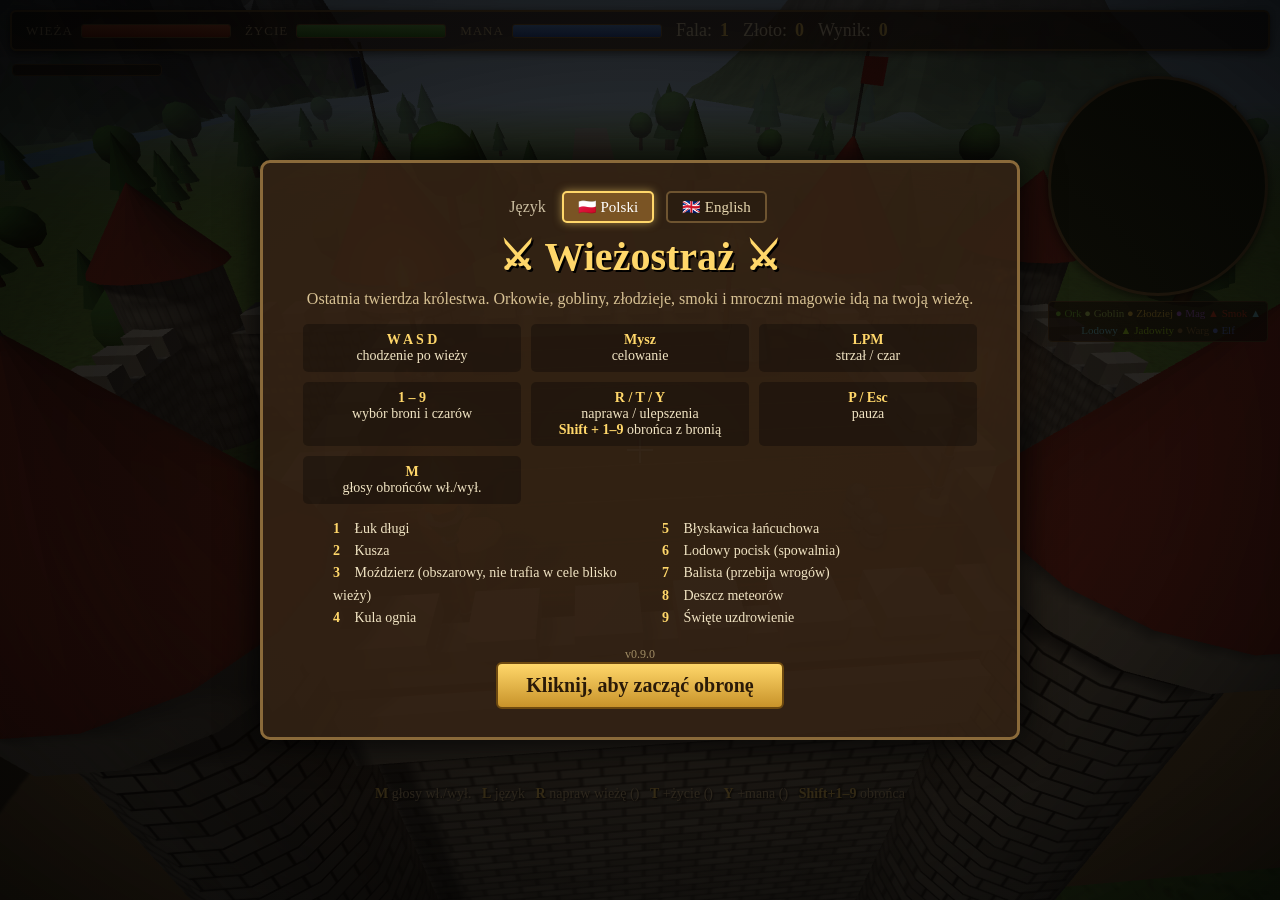
<file: index.html>
<!DOCTYPE html>
<html lang="pl">
<head>
<meta charset="utf-8">
<title>Wieżostraż - Towerguard</title>
<meta name="viewport" content="width=device-width,initial-scale=1,maximum-scale=1,user-scalable=no,viewport-fit=cover">
<meta name="mobile-web-app-capable" content="yes">
<meta name="apple-mobile-web-app-capable" content="yes">
<meta name="apple-mobile-web-app-status-bar-style" content="black-translucent">
<meta name="apple-mobile-web-app-title" content="Wieżostraż">
<meta name="theme-color" content="#1a120a">
<link rel="manifest" href="manifest.webmanifest">
<link rel="apple-touch-icon" href="icon-192.png">
<link rel="icon" href="icon.svg" type="image/svg+xml">
<link rel="stylesheet" href="style.css">
</head>
<body>
<canvas id="game"></canvas>

<div id="hud">
  <div id="topbar">
    <div class="stat"><span class="lbl" id="lblTower">Wieża</span><div class="bar"><div id="towerHp" class="fill hp"></div></div></div>
    <div class="stat"><span class="lbl" id="lblLife">Życie</span><div class="bar"><div id="playerHp" class="fill pl"></div></div></div>
    <div class="stat"><span class="lbl" id="lblMana">Mana</span><div class="bar"><div id="mana" class="fill mn"></div></div></div>
    <div class="stat txt"><span id="lblWave">Fala:</span> <b id="wave">1</b></div>
    <div class="stat txt"><span id="lblGold">Złoto:</span> <b id="gold">0</b></div>
    <div class="stat txt"><span id="lblScore">Wynik:</span> <b id="score">0</b></div>
  </div>
  <div id="crosshair"></div>
  <div id="banner"></div>
  <div id="msg"></div>
  <div id="hotbar"></div>
  <div id="help">
    <b>M</b> głosy wł./wył. &nbsp; <b>R</b> napraw wieżę (<span id="cRepair"></span>) &nbsp; <b>T</b> +życie (<span id="cHp"></span>) &nbsp; <b>Y</b> +mana (<span id="cMana"></span>)
  </div>
  <div id="labels"></div>
  <div id="bodies"></div>
  <div id="mapwrap">
    <canvas id="minimap" width="440" height="440"></canvas>
    <div id="legend"><span style="color:#7bd13a">● Ork</span> <span style="color:#c6f06a">● Goblin</span> <span style="color:#ffd24a">● Złodziej</span> <span style="color:#c070ff">● Mag</span> <span style="color:#ff4a2a">▲ Smok</span></div>
  </div>
</div>

<div id="menu" class="overlay">
  <div class="panel">
    <div class="langrow"><span class="langLbl">Język</span> <button class="langbtn" data-lang="pl">🇵🇱 Polski</button> <button class="langbtn" data-lang="en">🇬🇧 English</button></div>
    <h1 id="menuTitle">⚔ Wieżostraż ⚔</h1>
    <p class="sub" id="menuSub">Ostatnia twierdza królestwa. Orkowie, gobliny, złodzieje, smoki i mroczni magowie idą na twoją wieżę.</p>
    <div class="grid">
      <div id="g1"><b>W A S D</b><br>chodzenie po wieży</div>
      <div id="g2"><b>Mysz</b><br>celowanie</div>
      <div id="g3"><b>LPM</b><br>strzał / czar</div>
      <div id="g4"><b>1 – 9</b><br>wybór broni i czarów</div>
      <div id="g5"><b>R / T / Y</b><br>naprawa / ulepszenia</div>
      <div id="g6"><b>P / Esc</b><br>pauza</div>
      <div id="g7"><b>M</b><br>głosy obrońców wł./wył.</div>
    </div>
    <ol class="weap">
      <li><b>1</b> <span id="w1">Łuk długi</span></li>
      <li><b>2</b> <span id="w2">Kusza</span></li>
      <li><b>3</b> <span id="w3">Moździerz (obszarowy, nie trafia w cele blisko wieży)</span></li>
      <li><b>4</b> <span id="w4">Kula ognia</span></li>
      <li><b>5</b> <span id="w5">Błyskawica łańcuchowa</span></li>
      <li><b>6</b> <span id="w6">Lodowy pocisk (spowalnia)</span></li>
      <li><b>7</b> <span id="w7">Balista (przebija wrogów)</span></li>
      <li><b>8</b> <span id="w8">Deszcz meteorów</span></li>
      <li><b>9</b> <span id="w9">Święte uzdrowienie</span></li>
    </ol>
    <button id="assistBtn" class="touchonly"></button>
    <p id="ver" class="ver"></p>
    <button id="start">Kliknij, aby zacząć obronę</button>
  </div>
</div>

<div id="pause" class="overlay hidden">
  <div class="panel"><h1 id="pauseTitle">Pauza</h1>
    <div class="langrow"><span class="langLbl">Język</span> <button class="langbtn" data-lang="pl">🇵🇱 Polski</button> <button class="langbtn" data-lang="en">🇬🇧 English</button></div><button id="resume">Wznów</button></div>
</div>

<div id="rotate"><div class="rotbox"><div class="rotphone">📱</div><h2 id="rotTitle"></h2><p id="rotLead"></p><div class="rotcols"><div id="rotAndroid"></div><div id="rotIos"></div></div></div></div>

<div id="over" class="overlay hidden">
  <div class="panel"><h1 id="overTitle">Wieża padła</h1><p id="overText"></p><div id="overBodies"></div><button id="restart">Spróbuj ponownie</button></div>
</div>

<script src="lib/three.min.js"></script>
<script src="js/i18n.js"></script>
<script src="js/crew_lines.js"></script>
<script src="js/lines_pl_a.js"></script>
<script src="js/lines_pl_b.js"></script>
<script src="js/lines_pl_c.js"></script>
<script src="js/lines_pl_d.js"></script>
<script src="js/lines_en_a.js"></script>
<script src="js/lines_en_b.js"></script>
<script src="js/lines_en_c.js"></script>
<script src="js/lines_en_d.js"></script>
<script src="js/lines_defenders.js"></script>
<script src="js/lines_dialogues.js"></script>
<script src="js/lines_action.js"></script>
<script src="js/lines_comedy.js"></script>
<script src="js/lines_tips.js"></script>
<script src="js/voice.js"></script>
<script src="js/world.js"></script>
<script src="js/ambient.js"></script>
<script src="js/enemies.js"></script>
<script src="js/enemy_dragons.js"></script>
<script src="js/enemy_mages.js"></script>
<script src="js/enemy_units.js"></script>
<script src="js/weapons.js"></script>
<script src="js/helpers.js"></script>
<script src="js/status.js"></script>
<script src="js/main.js"></script>
<script src="js/touch.js"></script>
</body>
</html>
</file>
<file: style.css>
* { box-sizing: border-box; margin: 0; padding: 0; }
html, body { width: 100%; height: 100%; overflow: hidden; background: #000; font-family: Georgia, "Times New Roman", serif; color: #f1e4c3; user-select: none; }
#game { position: fixed; inset: 0; width: 100%; height: 100%; display: block; }
#hud { position: fixed; inset: 0; pointer-events: none; }
#topbar { position: absolute; top: 10px; left: 10px; right: 10px; display: flex; gap: 14px; align-items: center; flex-wrap: wrap;
  background: linear-gradient(#3b2a1a cc, #2a1d12cc); background: rgba(40,28,18,.78); border: 2px solid #8a6a3a; border-radius: 6px; padding: 8px 14px; box-shadow: 0 2px 8px #000a; }
.stat { display: flex; align-items: center; gap: 8px; }
.stat.txt { font-size: 18px; }
.stat b { color: #ffd76a; }
.lbl { font-size: 13px; text-transform: uppercase; letter-spacing: 1px; color: #d8c294; }
.bar { width: 150px; height: 14px; background: #1a120a; border: 1px solid #8a6a3a; border-radius: 3px; overflow: hidden; }
.fill { height: 100%; width: 100%; transition: width .15s; }
.fill.hp { background: linear-gradient(#e0603a, #a02a14); }
.fill.pl { background: linear-gradient(#6fcf5a, #2f8a22); }
.fill.mn { background: linear-gradient(#5aa0ff, #2255c0); }
#crosshair { position: absolute; left: 50%; top: 50%; width: 26px; height: 26px; margin: -13px 0 0 -13px; }
#crosshair::before, #crosshair::after { content: ""; position: absolute; background: #fff; box-shadow: 0 0 3px #000; }
#crosshair::before { left: 12px; top: 0; width: 2px; height: 26px; }
#crosshair::after { top: 12px; left: 0; height: 2px; width: 26px; }
#crosshair { opacity: .85; }
#crosshair i { position: absolute; left: 10px; top: 10px; width: 6px; height: 6px; border-radius: 50%; background: #e33; z-index: 2; }
#banner { position: absolute; top: 28%; width: 100%; text-align: center; font-size: 54px; color: #ffd76a; text-shadow: 0 0 12px #000, 3px 3px 0 #000; opacity: 0; transition: opacity .5s; letter-spacing: 3px; }
#msg { position: absolute; top: 80px; width: 100%; text-align: center; font-size: 20px; color: #fff; text-shadow: 2px 2px 3px #000; }
#hotbar { position: absolute; bottom: 14px; left: 50%; transform: translateX(-50%); display: flex; gap: 6px; }
.slot { position: relative; width: 68px; height: 68px; background: rgba(40,28,18,.8); border: 2px solid #6e5430; border-radius: 6px; text-align: center; padding-top: 6px; box-shadow: 0 2px 6px #000a; }
.slot.sel { border-color: #ffd76a; background: rgba(90,62,26,.9); transform: translateY(-8px); box-shadow: 0 0 14px #ffc94a88; }
.slot .k { position: absolute; top: 2px; left: 5px; font-size: 12px; color: #ffd76a; font-weight: bold; }
.slot .ic { font-size: 28px; line-height: 38px; }
.slot .nm { font-size: 10px; color: #e8d8b0; line-height: 11px; }
.slot .cd { position: absolute; left: 0; bottom: 0; width: 100%; background: rgba(0,0,0,.65); height: 0; }
.slot .cost { position: absolute; right: 4px; top: 2px; font-size: 11px; color: #7fb8ff; }
.slot.no { opacity: .5; }
#help { position: absolute; bottom: 98px; width: 100%; text-align: center; font-size: 14px; color: #d8c294; text-shadow: 1px 1px 2px #000; }
#help b { color: #ffd76a; }
#labels { position: absolute; inset: 0; overflow: hidden; }
.hb { position: absolute; width: 40px; height: 5px; margin-left: -20px; background: #200; border: 1px solid #000; }
.hb div { height: 100%; background: #d33; }
.overlay { position: fixed; inset: 0; background: radial-gradient(rgba(20,12,6,.7), rgba(0,0,0,.92)); display: flex; align-items: center; justify-content: center; z-index: 10; }
.overlay.hidden { display: none; }
.panel { max-width: 760px; padding: 28px 40px; text-align: center; background: rgba(50,34,20,.92); border: 3px solid #8a6a3a; border-radius: 10px; box-shadow: 0 0 40px #000; }
.panel h1 { font-size: 40px; color: #ffd76a; margin-bottom: 10px; text-shadow: 2px 2px 0 #000; }
.sub { margin-bottom: 16px; color: #d8c294; }
.ver { margin: 8px 0 0; font-size: 12px; color: #a08c64; }
.grid { display: grid; grid-template-columns: repeat(3, 1fr); gap: 10px; margin-bottom: 14px; }
.grid div { background: rgba(0,0,0,.3); border-radius: 5px; padding: 8px; font-size: 14px; }
.grid b { color: #ffd76a; }
.weap { text-align: left; columns: 2; margin: 0 0 18px 30px; font-size: 14px; line-height: 1.6; list-style: none; }
.weap b { color: #ffd76a; display: inline-block; width: 18px; }
button { pointer-events: auto; cursor: pointer; font: bold 20px Georgia, serif; color: #2a1a08; background: linear-gradient(#ffd76a, #c8932a); border: 2px solid #6e4a10; border-radius: 6px; padding: 10px 28px; }
button:hover { filter: brightness(1.12); }
.dmgflash { position: fixed; inset: 0; background: radial-gradient(transparent 40%, rgba(200,0,0,.6)); opacity: 0; pointer-events: none; transition: opacity .3s; z-index: 5; }

#mapwrap { position: absolute; top: 76px; right: 12px; width: 220px; text-align: center; }
#minimap { width: 220px; height: 220px; display: block; border-radius: 50%; border: 3px solid #8a6a3a; background: #1c2a14; box-shadow: 0 2px 10px #000a; }
#legend { margin-top: 5px; font-size: 11px; line-height: 1.5; background: rgba(40,28,18,.78); border: 1px solid #6e5430; border-radius: 4px; padding: 3px 5px; }

#lowhp { position: fixed; inset: 0; pointer-events: none; z-index: 4; opacity: 0;
  background: radial-gradient(ellipse at center, rgba(120,0,0,0) 48%, rgba(150,0,0,.55) 78%, rgba(200,0,0,.95) 100%);
  box-shadow: inset 0 0 90px 24px rgba(180,0,0,.85); }

#sub { position: fixed; left: 50%; bottom: 150px; transform: translateX(-50%); max-width: 62vw; text-align: center; font-size: 20px; line-height: 1.35;
  background: rgba(20,12,6,.78); border: 2px solid #6e5430; border-radius: 6px; padding: 8px 18px; color: #f7ecd0; text-shadow: 1px 1px 2px #000;
  box-shadow: 0 2px 10px #000b; pointer-events: none; z-index: 6; opacity: 0; transition: opacity .25s; }
#sub b { font-variant: small-caps; letter-spacing: .5px; }
.langrow { text-align: center; margin-bottom: 10px; }
.langrow span { margin-right: 8px; opacity: .8; }
.langbtn { font: inherit; font-size: 15px; padding: 5px 14px; margin: 0 4px; cursor: pointer; background: #2a1d10; color: #e8d8b0; border: 2px solid #6e5430; border-radius: 5px; }
.langbtn.on { background: #7a5424; color: #fff; border-color: #ffd76a; box-shadow: 0 0 8px #ffd76a88; }

#status { position: fixed; left: 50%; top: 64px; transform: translateX(-50%); display: flex; gap: 8px; z-index: 6; pointer-events: none; }
#status span { background: rgba(20,12,6,.75); border: 2px solid #fff; border-radius: 6px; padding: 2px 8px; font-size: 22px; }
#status i { font-style: normal; font-size: 14px; margin-left: 5px; color: #f7ecd0; }
#tint { position: fixed; inset: 0; pointer-events: none; z-index: 3; opacity: 0; transition: opacity .3s; }

.slot .hc { position: absolute; left: 0; right: 0; bottom: -17px; font-size: 12px; white-space: nowrap; color: #bfe8a0; text-shadow: 0 0 3px #000; z-index: 2; }
.slot .hc.shop { color: #ffd76a; font-weight: bold; }

#bodies { position: absolute; top: 64px; left: 12px; min-width: 150px; background: rgba(40,28,18,.78); border: 1px solid #6e5430; border-radius: 4px; padding: 5px 9px; font-size: 13px; line-height: 1.5; color: #e8d8b0; }
#bodies h4, #overBodies h4 { font-size: 14px; color: #ffd76a; margin-bottom: 2px; letter-spacing: .5px; }
#bodies div, #overBodies div { display: flex; align-items: center; gap: 6px; }
#bodies i, #overBodies i { width: 9px; height: 9px; border-radius: 50%; border: 1px solid #000; flex: none; }
#bodies span, #overBodies span { flex: 1; }
#bodies b { color: #fff; }
#bodies .more { color: #a89870; font-size: 12px; }
#overBodies { margin: 12px auto 14px; max-width: 280px; text-align: left; font-size: 16px; line-height: 1.6; color: #e8d8b0; }
#overBodies h4 { font-size: 18px; text-align: center; margin-bottom: 6px; }
#overBodies b { color: #ffd76a; }

/* ---------- touch / phone layout ---------- */
.touchonly { display: none; }
#touch, #rotate { display: none; }
#hud { z-index: 8; }
.slot .hold { position: absolute; left: 0; bottom: 0; width: 100%; height: 0; background: rgba(255,215,106,.55); pointer-events: none; z-index: 1; border-radius: 0 0 4px 4px; }
.slot.holding { border-color: #ffd76a; box-shadow: 0 0 14px #ffc94acc; }

body.touch { touch-action: none; -webkit-touch-callout: none; -webkit-tap-highlight-color: transparent; overscroll-behavior: none; position: fixed; inset: 0; }
body.touch .touchonly { display: inline-block; }
body.touch #touch { display: block; position: fixed; inset: 0; z-index: 7; touch-action: none; }
body.touch .tz { position: absolute; top: 0; bottom: 0; touch-action: none; }
body.touch #tzMove { left: 0; width: 45%; }
body.touch #tzLook { right: 0; width: 55%; }
body.touch #joy { position: absolute; width: 110px; height: 110px; border-radius: 50%; border: 2px solid rgba(255,215,106,.35); background: rgba(40,28,18,.25); pointer-events: none; opacity: .5; }
body.touch #joy.on { opacity: 1; background: rgba(40,28,18,.4); }
body.touch #joyk { position: absolute; left: 30px; top: 30px; width: 50px; height: 50px; border-radius: 50%; background: rgba(255,215,106,.55); border: 2px solid #ffd76a; }
body.touch .tbtn { position: absolute; display: flex; align-items: center; justify-content: center; border-radius: 50%; background: rgba(40,28,18,.72);
  border: 2px solid #8a6a3a; color: #fff; touch-action: none; user-select: none; -webkit-user-select: none; }
body.touch .tbtn.sm { width: 36px; height: 36px; font-size: 18px; position: relative; flex: none; }
body.touch #tFire { right: calc(26px + env(safe-area-inset-right)); bottom: calc(24px + env(safe-area-inset-bottom)); width: 96px; height: 96px; font-size: 44px; border-color: #ffd76a; background: rgba(120,60,20,.6); }
body.touch #tFire.down { background: rgba(220,110,30,.8); transform: scale(.94); }
body.touch #tTop { position: absolute; top: calc(4px + env(safe-area-inset-top)); right: calc(6px + env(safe-area-inset-right)); display: flex; gap: 6px; }
body.touch #tBuy { position: absolute; top: calc(152px + env(safe-area-inset-top)); right: calc(6px + env(safe-area-inset-right)); display: flex; gap: 4px; }
body.touch #tBuy .tbtn { font-size: 15px; }
body.touch #tBuy .tc { position: absolute; left: 50%; bottom: -13px; transform: translateX(-50%); font-size: 10px; color: #ffd76a; text-shadow: 0 0 3px #000; white-space: nowrap; }
body.touch #tBuy i { font-style: normal; }

body.touch #topbar { top: calc(4px + env(safe-area-inset-top)); left: calc(6px + env(safe-area-inset-left)); right: calc(140px + env(safe-area-inset-right)); gap: 10px; padding: 3px 8px; border-width: 1px; }
body.touch .bar { width: 64px; height: 10px; }
body.touch .lbl { font-size: 10px; letter-spacing: 0; }
body.touch .stat { gap: 4px; }
body.touch .stat.txt { font-size: 13px; }
body.touch #crosshair { transform: scale(.8); }
body.touch #msg { top: 44px; font-size: 14px; }
body.touch #banner { font-size: 30px; top: 22%; }
body.touch #help, body.touch #legend { display: none; }
body.touch #hotbar { bottom: calc(20px + env(safe-area-inset-bottom)); gap: 4px; }
body.touch .slot { width: 46px; height: 46px; padding-top: 2px; border-width: 2px; touch-action: none; pointer-events: auto; }
body.touch .slot.sel { transform: translateY(-6px); }
body.touch .slot .ic { font-size: 22px; line-height: 30px; }
body.touch .slot .k { font-size: 9px; left: 3px; top: 1px; }
body.touch .slot .nm { display: none; }
body.touch .slot .cost { font-size: 9px; right: 3px; top: 1px; }
body.touch .slot .hc { font-size: 10px; bottom: -14px; }
body.touch #mapwrap { top: calc(44px + env(safe-area-inset-top)); right: calc(6px + env(safe-area-inset-right)); width: 100px; }
body.touch #minimap { width: 100px; height: 100px; border-width: 2px; }
body.touch #bodies { top: calc(36px + env(safe-area-inset-top)); left: calc(6px + env(safe-area-inset-left)); min-width: 0; max-width: 190px; padding: 2px 6px; font-size: 11px; line-height: 1.3; pointer-events: auto; overflow: hidden; max-height: 22px; }
body.touch #bodies.open { max-height: 70vh; overflow: auto; background: rgba(40,28,18,.92); }
body.touch #bodies h4 { font-size: 11px; white-space: nowrap; }
body.touch #sub { bottom: calc(76px + env(safe-area-inset-bottom)); max-width: 56vw; font-size: 13px; padding: 4px 10px; }
body.touch #status { top: 40px; }
body.touch .panel { max-height: 100vh; max-height: 100dvh; overflow-y: auto; touch-action: pan-y; padding: 12px 22px; max-width: 94vw; }
body.touch .panel h1 { font-size: 26px; margin-bottom: 4px; }
body.touch .sub { font-size: 13px; margin-bottom: 8px; }
body.touch .grid { gap: 6px; margin-bottom: 8px; }
body.touch .grid div { font-size: 12px; padding: 5px; }
body.touch .weap { display: none; }
body.touch .langrow { margin-bottom: 6px; }
body.touch button { font-size: 17px; padding: 8px 22px; }
body.touch #assistBtn { font-size: 13px; padding: 4px 12px; margin: 0 8px 8px 0; background: #2a1d10; color: #e8d8b0; border-color: #6e5430; }
body.touch #overBodies { margin: 6px auto 8px; font-size: 13px; line-height: 1.4; }

/* portrait phones: ask the player to rotate */
@media (orientation: portrait) {
  body.touch #rotate { display: flex; position: fixed; inset: 0; z-index: 100; align-items: center; justify-content: center; overflow-y: auto; padding: 16px;
    background: radial-gradient(rgba(30,18,8,.96), #000); text-align: center; touch-action: pan-y; }
  body.touch #rotate .rotbox { width: 100%; max-width: 420px; }
  body.touch .rotphone { font-size: 64px; display: inline-block; animation: rotphone 2.4s ease-in-out infinite; }
  body.touch #rotate h2 { color: #ffd76a; font-size: 26px; margin: 6px 0 8px; }
  body.touch #rotate p { color: #d8c294; margin-bottom: 12px; line-height: 1.4; }
  body.touch .rotcols > div { text-align: left; background: rgba(0,0,0,.35); border-radius: 6px; padding: 10px 14px; margin-bottom: 10px; font-size: 14px; line-height: 1.45; }
  body.touch .rotcols b { color: #ffd76a; font-size: 16px; }
  body.touch .rotcols ol { margin: 4px 0 4px 20px; }
  body.touch .rotcols small { color: #a89870; }
  body.ios #rotAndroid, body.android #rotIos { display: none; }
}
@keyframes rotphone { 0%, 20% { transform: rotate(0); } 60%, 100% { transform: rotate(-90deg); } }
</file>
